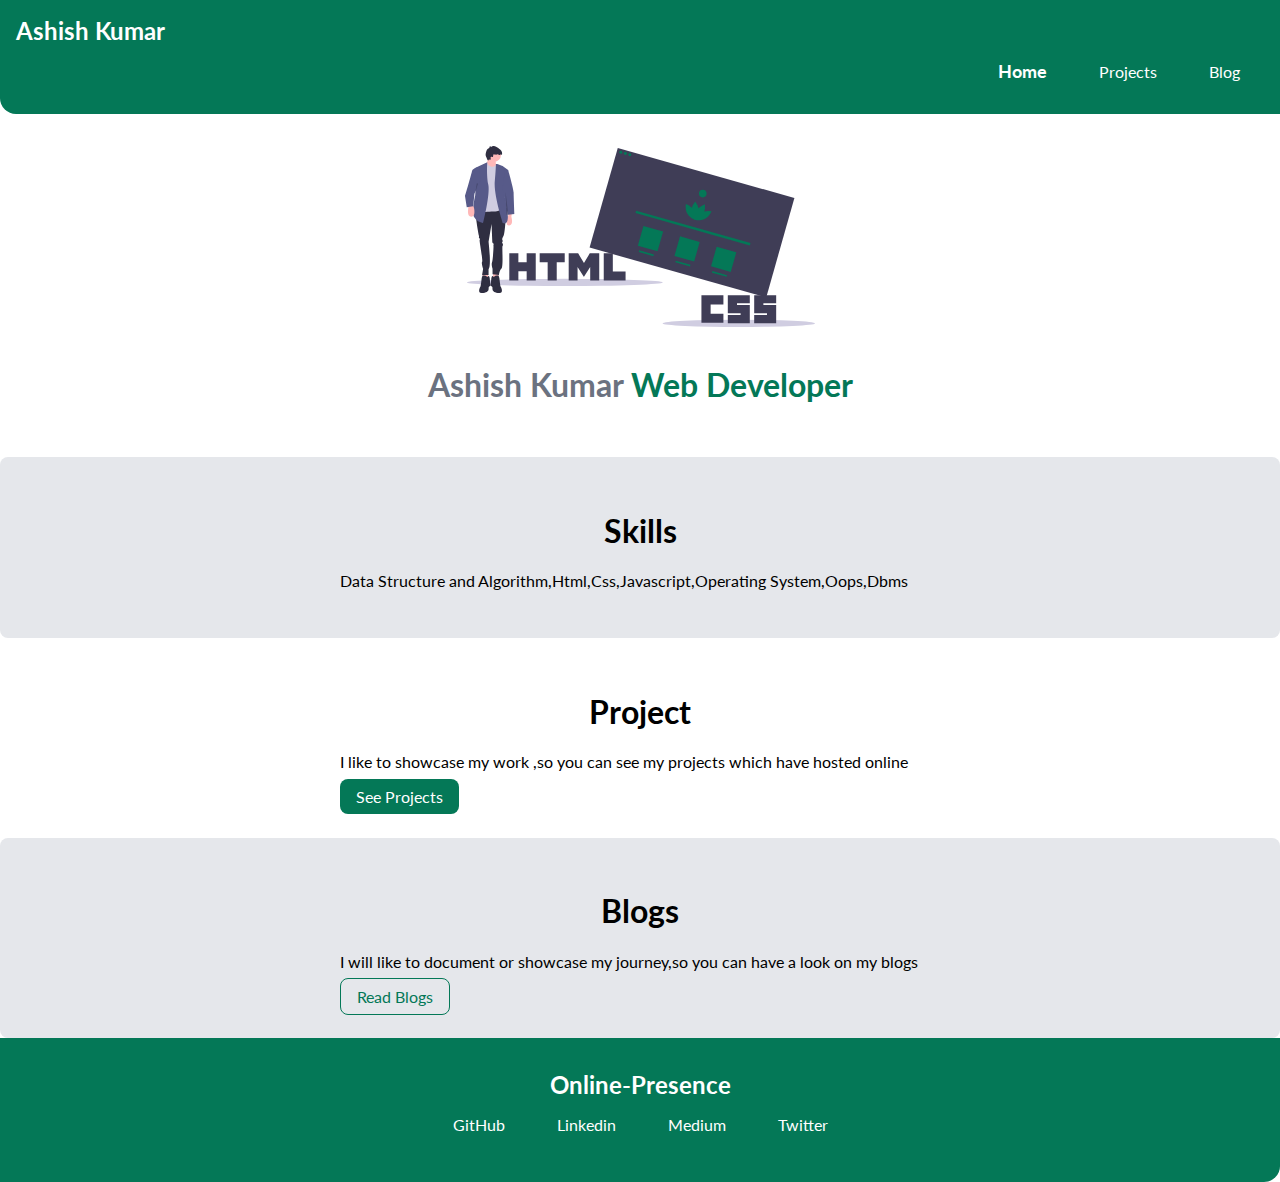
<file: index.html>
<!DOCTYPE html>
<html lang="en">
  <head>
    <meta charset="UTF-8" />
    <meta http-equiv="X-UA-Compatible" content="IE=edge" />
    <meta name="viewport" content="width=device-width, initial-scale=1.0" />
    <title>Home</title>
    <link href="styles.css" rel="stylesheet" />
  </head>
  <body>
    <nav class="navigation container">
      <div class="nav-brand">Ashish Kumar</div>
      <ul class="list-non-bullet nav-pills">
        <li class="list-item-inline">
          <a class="link link-active" href="">Home</a>
        </li>
        <li class="list-item-inline">
          <a class="link" href="/projects.html">Projects</a>
        </li>
        <li class="list-item-inline">
          <a class="link" href="/blogs.html">Blog</a>
        </li>
      </ul>
    </nav>
    <header class="hero">
      <img class="hero-img" src="images/hero.svg" />
      <h1 class="hero-heading">
        Ashish Kumar <span class="heading-inverted">Web Developer</span>
      </h1>
    </header>

    <section class="section ow">
      <div class="container container-center">
        <h1>Skills</h1>
        <p>
          Data Structure and Algorithm,Html,Css,Javascript,Operating
          System,Oops,Dbms
        </p>
      </div>
    </section>

    <section class="section">
      <div class="container container-center">
        <h1>Project</h1>
        <p>
          I like to showcase my work ,so you can see my projects which have
          hosted online
        </p>
        <a href="/projects.html" class="link link-primary">See Projects</a>
      </div>
    </section>

    <section class="section ow">
      <div class="container container-center">
        <h1>Blogs</h1>
        <p>
          I will like to document or showcase my journey,so you can have a look
          on my blogs
        </p>
        <a href="/blogs.html" class="link link-secondary">Read Blogs</a>
      </div>
    </section>
    <footer class="footer">
      <div class="footer-header">Online-Presence</div>
      <ul class="social-links list-non-bullet">
        <li class="list-item-inline">
          <a class="link" href="https://github.com/ashishnnnnn" target="_blank">
            GitHub
          </a>
        </li>
        <li class="list-item-inline">
          <a
            class="link"
            href="https://www.linkedin.com/in/ashish-kumar-41a205163/"
            target="_blank"
          >
            Linkedin
          </a>
        </li>
        <li class="list-item-inline">
          <a
            class="link"
            href="https://medium.com/@ashishnnnnn"
            target="_blank"
          >
            Medium
          </a>
        </li>
        <li class="list-item-inline">
          <a
            class="link"
            href="https://twitter.com/ASHISHK15345275"
            target="_blank"
          >
            Twitter
          </a>
        </li>
      </ul>
    </footer>
  </body>
</html>
</file>
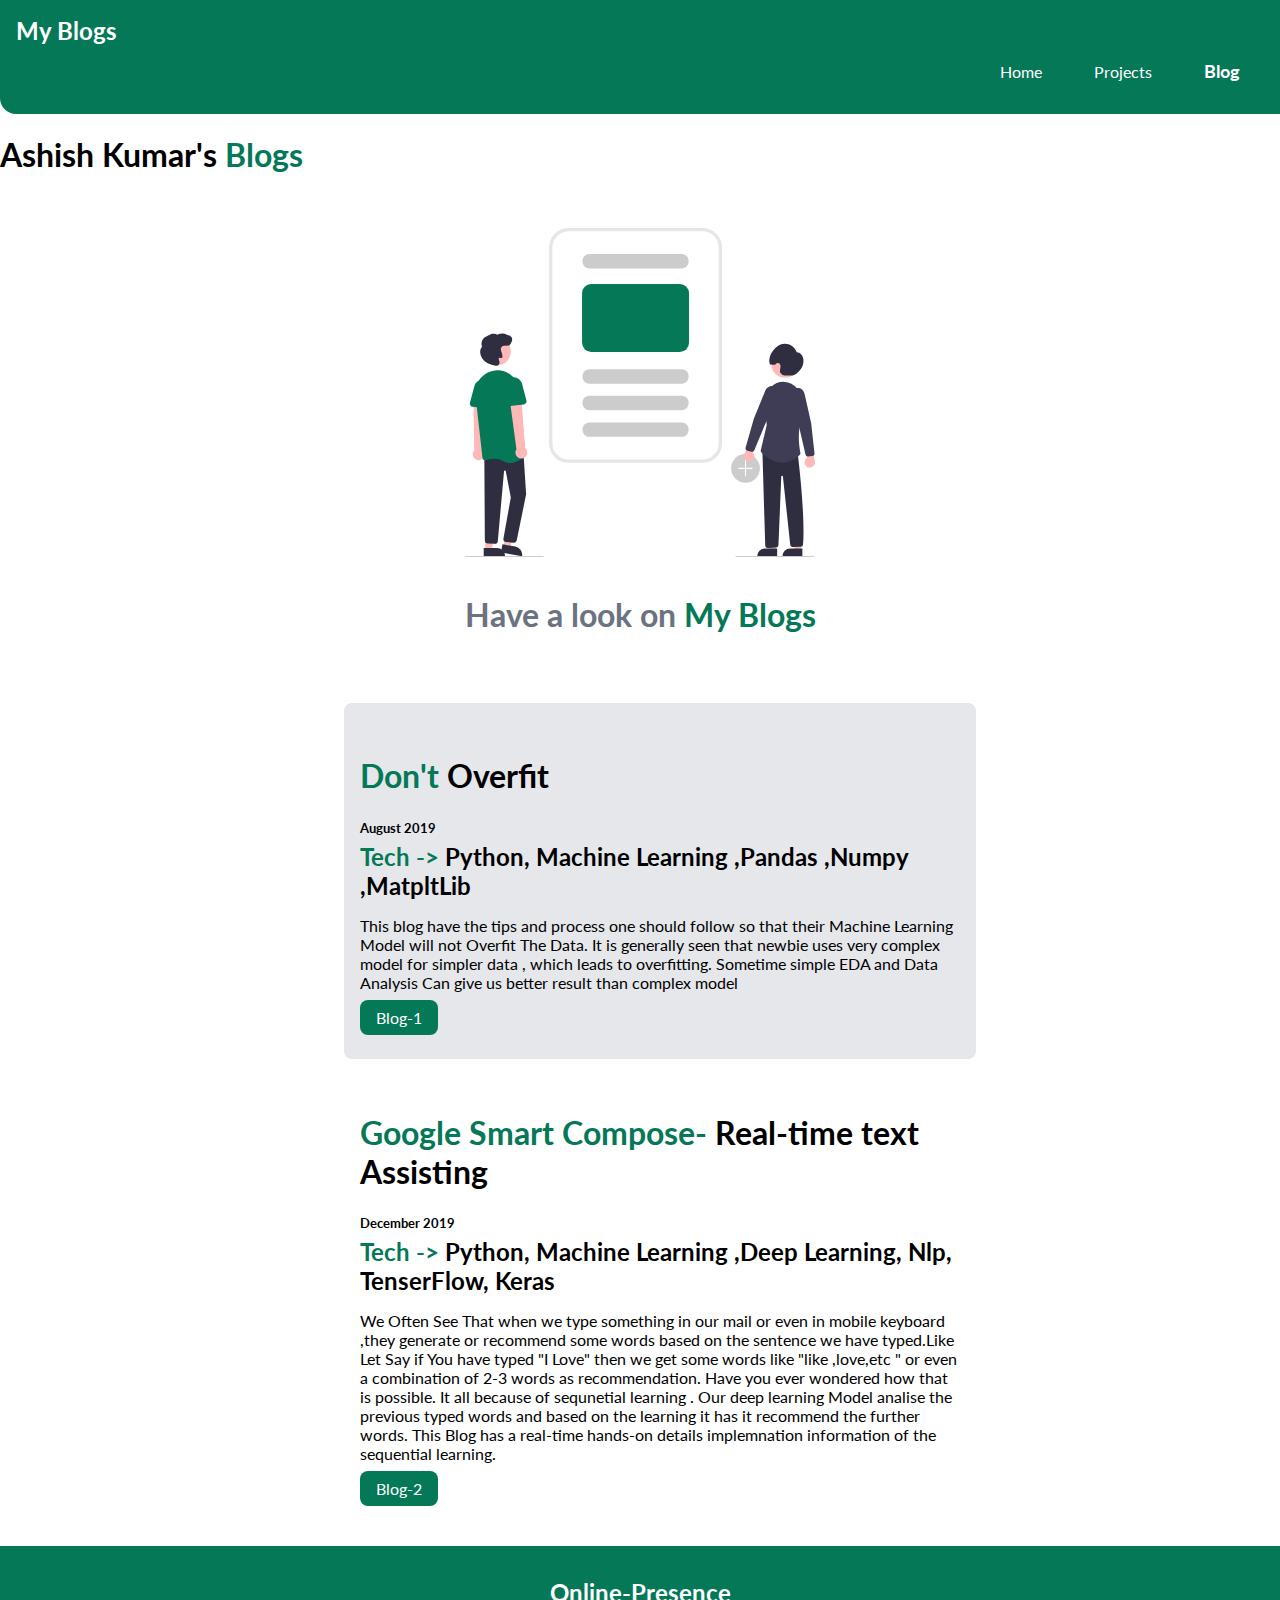
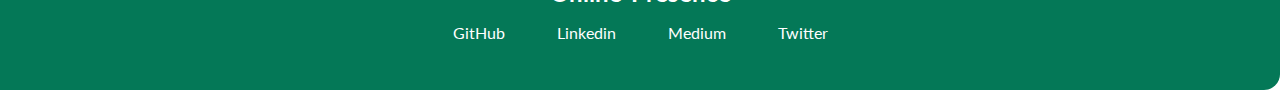
<file: blogs.html>
<!DOCTYPE html>
<html lang="en">
  <head>
    <meta charset="UTF-8" />
    <meta http-equiv="X-UA-Compatible" content="IE=edge" />
    <meta name="viewport" content="width=device-width, initial-scale=1.0" />
    <link href="styles.css" rel="stylesheet" />
    <title>Blogs</title>
  </head>
  <body>
    <nav class="navigation container">
      <div class="nav-brand">My Blogs</div>
      <ul class="list-non-bullet nav-pills">
        <li class="list-item-inline">
          <a class="link" href="/index.html">Home</a>
        </li>
        <li class="list-item-inline">
          <a class="link" href="/projects.html">Projects</a>
        </li>
        <li class="list-item-inline">
          <a class="link link-active" href="/">Blog</a>
        </li>
      </ul>
    </nav>
    <div class="blog">
      <h1 class="hero-heading">
        Ashish Kumar's <span class="heading-inverted">Blogs</span>
      </h1>
    </div>
    <div class="container container-center">
      <header class="hero">
        <img class="hero-img" src="images/blog.svg" />
        <h1 class="hero-heading">
          Have a look on<span class="heading-inverted"> My Blogs</span>
        </h1>
      </header>
    </div>
    <ul reversed class="list-non-bullet">
        <li class=>
            <div class="container container-center have-some-space ow">
                <h1><span class="heading-inverted">Don't</span> Overfit</h1>
                <small>August 2019</small>
                <div class="tech-stack"> <span class="heading-inverted">Tech -> </span>Python, Machine Learning ,Pandas ,Numpy ,MatpltLib</div>
                <div class="discription-about-blog">
                    <p class="details-of-blog">This blog have the tips and process one should follow so that their Machine Learning Model will not Overfit The Data. It is generally seen that newbie uses very complex model for simpler data , which leads to overfitting. Sometime simple EDA and Data Analysis Can give us better result than complex model</p>
                </div>
                <div class="Blog-link">
                    <a href ="https://medium.com/@ashishnnnnn/dont-overfit-focus-on-generalization-9420f36adbe" class="link link-primary" target="_blank">Blog-1 </a>
                </div>
            </div>
        </li>
        <li class=>
            <div class="container container-center have-some-space">
                <h1><span class="heading-inverted">Google Smart Compose- </span> Real-time text Assisting</h1>
                <small>December 2019</small>
                <div class="tech-stack"> <span class="heading-inverted">Tech -> </span>Python, Machine Learning ,Deep Learning, Nlp, TenserFlow, Keras</div>
                <div class="discription-about-blog">
                    <p class="details-of-blog">We Often See That when we type something in our mail or even in mobile keyboard ,they generate or recommend some words based on the sentence we have typed.Like Let Say if You have typed "I Love" then we get some words like "like ,love,etc " or even a combination of 2-3 words as recommendation.
                        Have you ever wondered how that is possible. It all because of sequnetial learning . Our deep learning Model analise the previous typed words and based on the learning it has it recommend the further words.
                        This Blog has a real-time hands-on details implemnation information of the sequential learning.
                    </p>
                </div>
                <div class="Blog-link">
                    <a href ="https://medium.com/@ashishnnnnn/google-smart-compose-real-time-text-assisting-a117987cd666" class="link link-primary" target="_blank">Blog-2 </a>
                </div>
            </div>
        </li>
    </ul>
    <footer class="footer">
        <div class="footer-header">
            Online-Presence
        </div>
        <ul class="social-links list-non-bullet">
            <li class="list-item-inline">
                <a class="link" href="https://github.com/ashishnnnnn" target="_blank">
                    GitHub
                </a>
            </li>
            <li class="list-item-inline">
                <a class="link" href="https://www.linkedin.com/in/ashish-kumar-41a205163/" target="_blank">
                    Linkedin
                </a>
            </li>
            <li class="list-item-inline">
                <a class="link" href="https://medium.com/@ashishnnnnn" target="_blank">
                    Medium
                </a>
            </li>
            <li class="list-item-inline">
                <a class="link" href="https://twitter.com/ASHISHK15345275" target="_blank">
                    Twitter
                </a>
            </li>
        </ul>
    </footer>    
  </body>
</html>
</file>
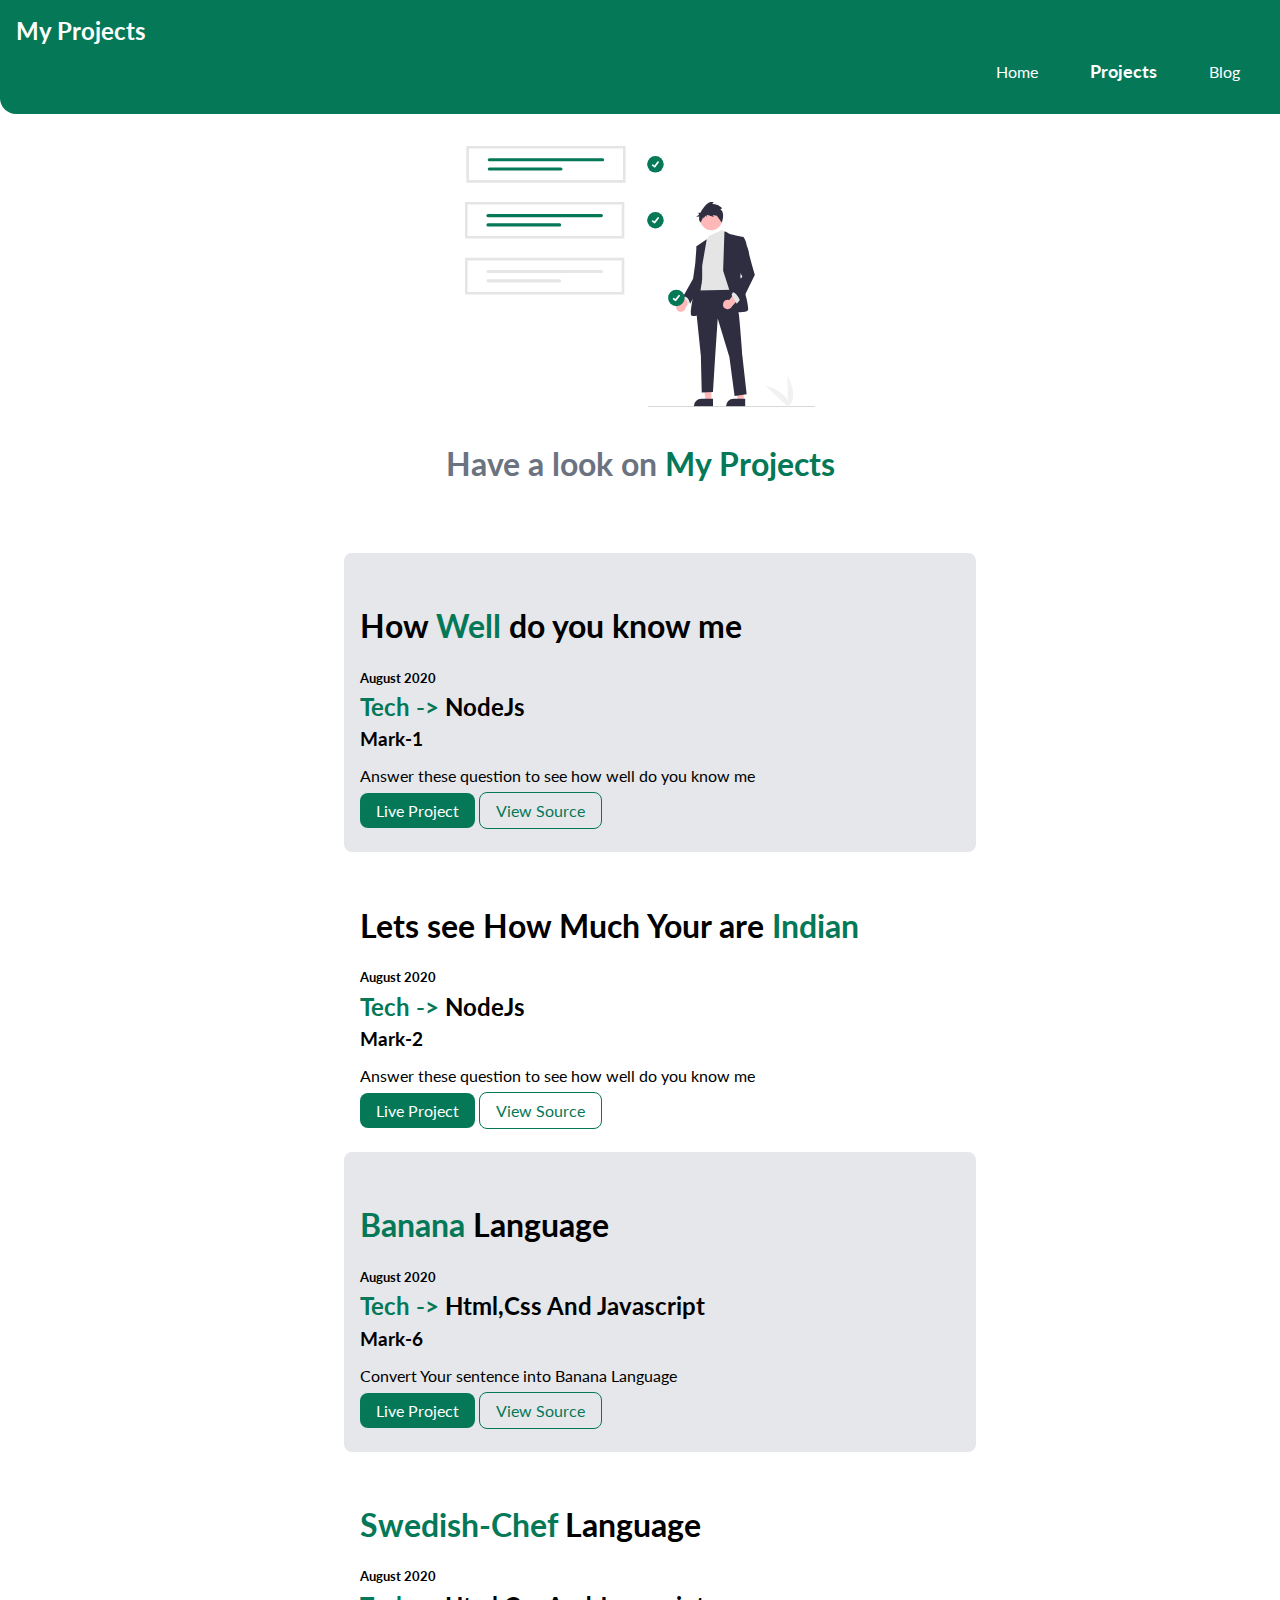
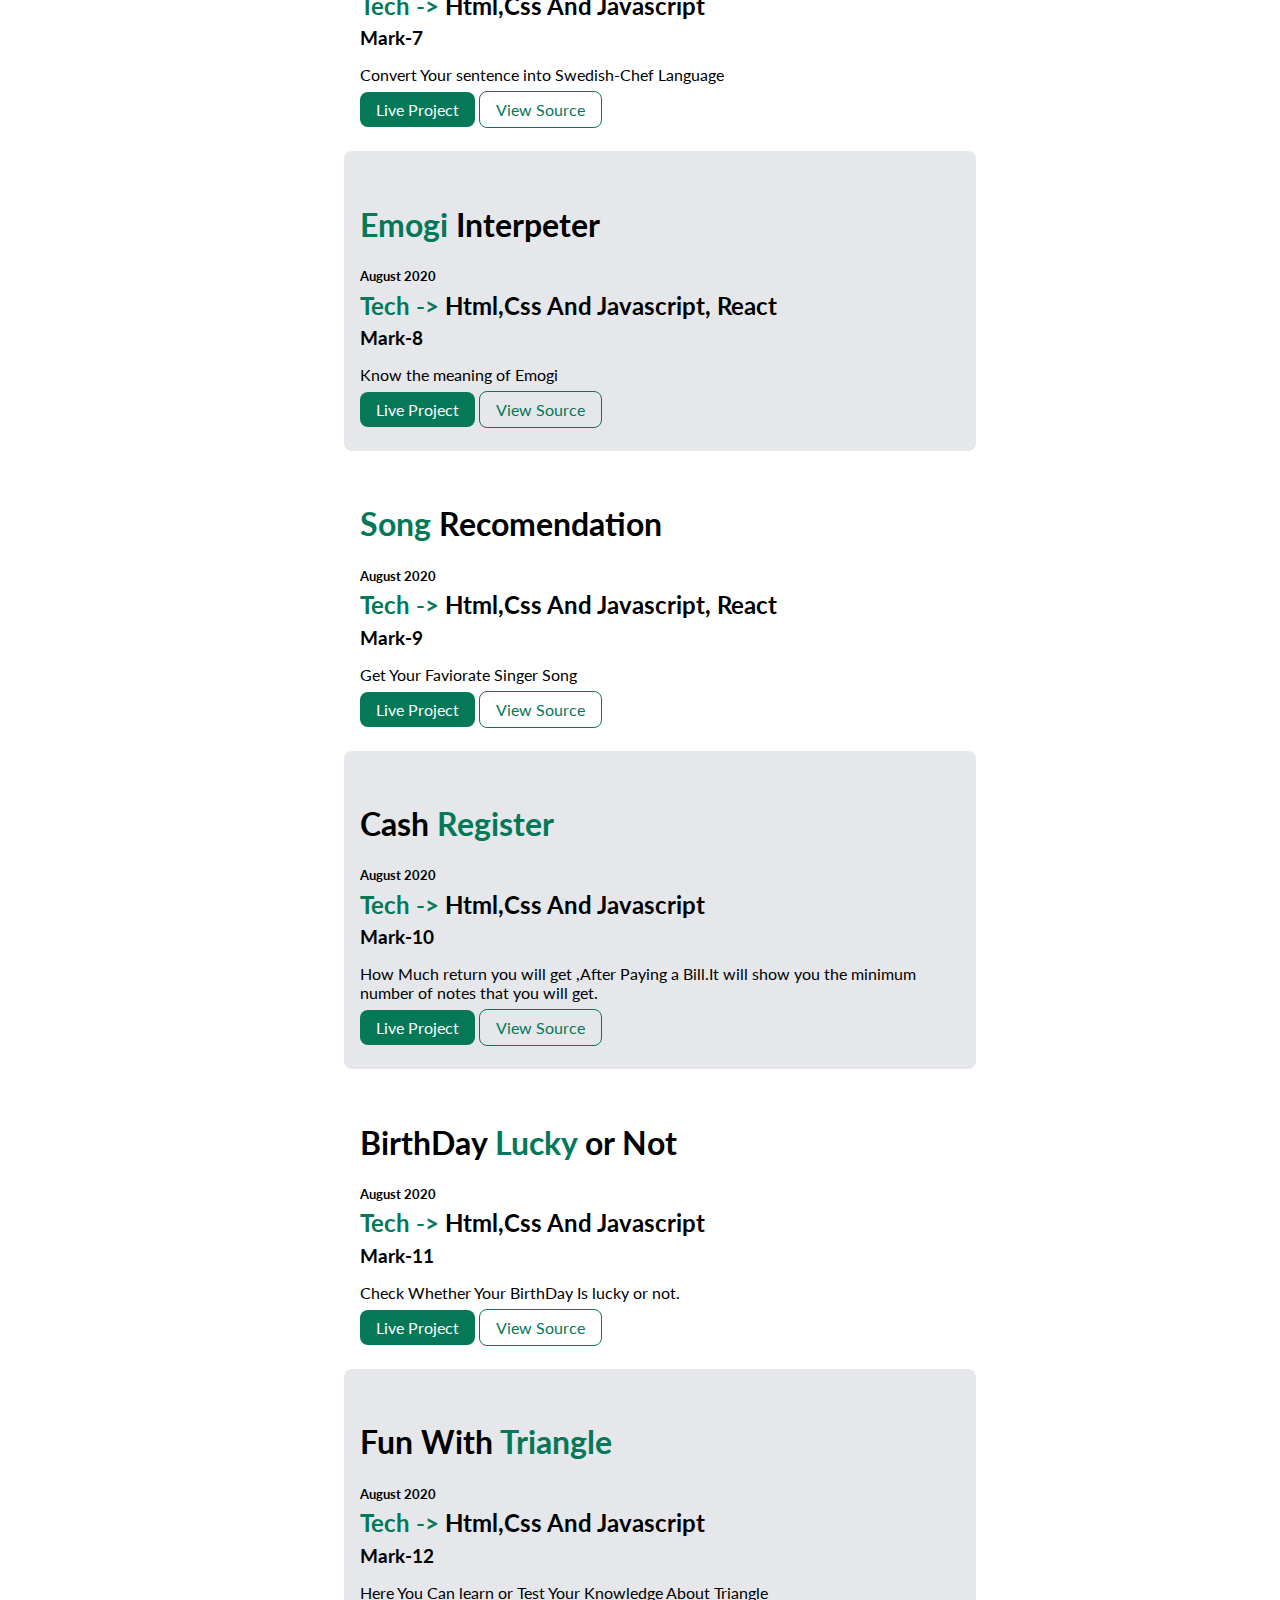
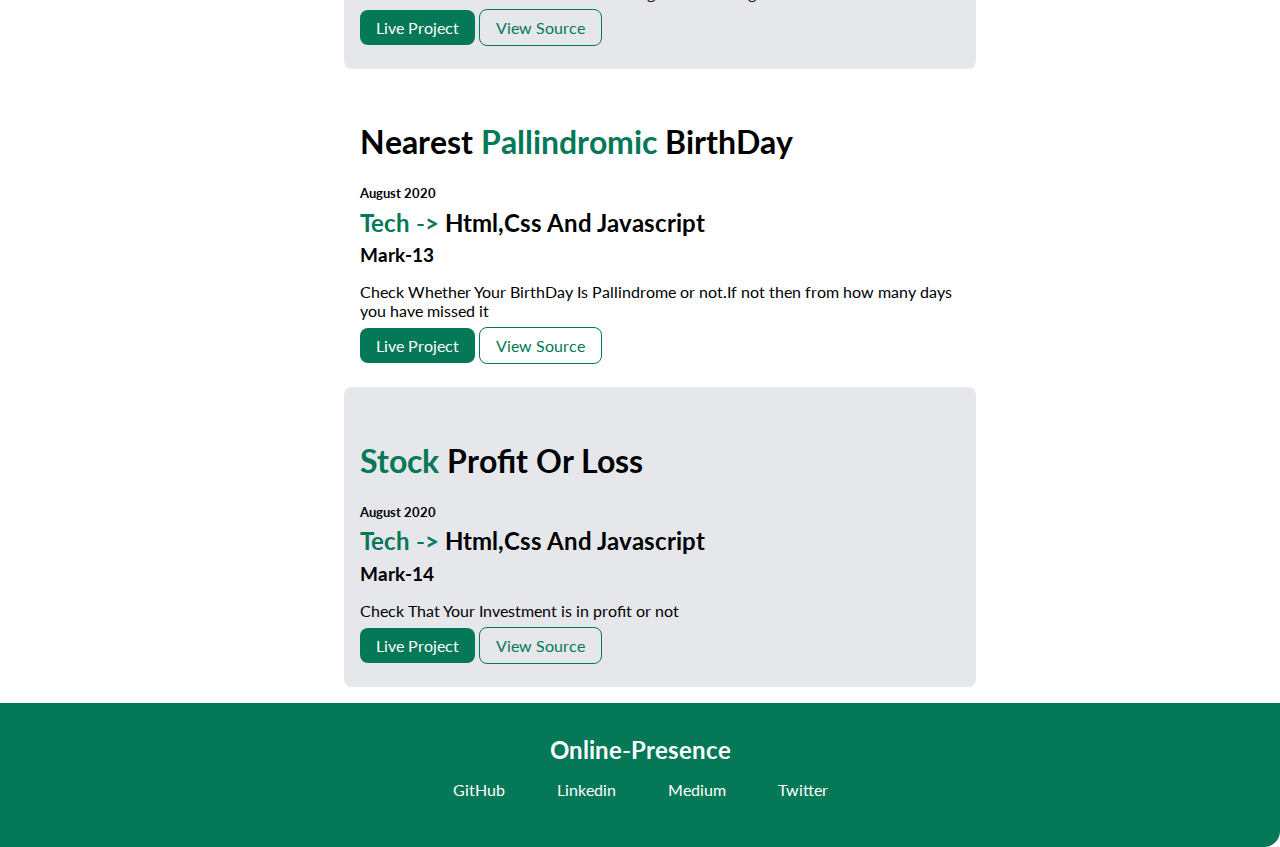
<file: projects.html>
<!DOCTYPE html>
<html lang="en">
<head>
    <meta charset="UTF-8">
    <meta http-equiv="X-UA-Compatible" content="IE=edge">
    <meta name="viewport" content="width=device-width, initial-scale=1.0">
    <title>Projects</title>
    <link href="styles.css" rel="stylesheet">
</head>
<body>
    <nav class="navigation container">
        <div class="nav-brand">My Projects</div>
        <ul class="list-non-bullet nav-pills">
            <li class="list-item-inline">
                <a class="link" href="/index.html">Home</a>
            </li>
            <li class="list-item-inline">
                <a class="link link-active" href="/">Projects</a>
            </li>
            <li class="list-item-inline">
                <a class="link" href="/blogs.html">Blog</a>
            </li>
        </ul>
    </nav>
    <div class="container container-center">
        <header class="hero">
            <img class="hero-img" src="images/project.svg">
            <h1 class="hero-heading">Have a look on<span class="heading-inverted"> My Projects</span></h1>
        </header>
    </div>

    <ul reversed class="list-non-bullet">
        <li class=>
            <div class="container container-center have-some-space ow">
                <h1>How <span class="heading-inverted">Well</span> do you know me</h1>
                <small>August 2020</small>
                <div class="tech-stack"> <span class="heading-inverted">Tech -> </span> NodeJs</div>
                <div class="mark">Mark-1</div>
                <p>Answer these question to see how well do you know me</p>
                <a href ="https://replit.com/@AshishKumar111/Changelater#index.jsembed=1&output=1" class="link link-primary" target="_blank">Live Project</a>
                <a href ="https://github.com/ashishnnnnn/How-well-you-know-me" class="link link-secondary" target="_blank">View Source</a>
            </div>
        </li>

        <li>
            <div class="container container-center have-some-space">
                <h1>Lets see How Much Your are <span class="heading-inverted">Indian</span></h1>
                <small>August 2020</small>
                <div class="tech-stack"> <span class="heading-inverted">Tech -> </span> NodeJs</div>
                <div class="mark">Mark-2</div>
                <p>Answer these question to see how well do you know me</p>
                <a href ="https://replit.com/@AshishKumar111/About-India-1#index.jsembed=1&output=1" class="link link-primary" target="_blank">Live Project</a>
                <a href ="https://github.com/ashishnnnnn/Quiz-About-India" class="link link-secondary" target="_blank">View Source</a>
            </div>
        </li>

        <li>
            <div class="container container-center have-some-space ow">
                <h1><span class="heading-inverted">Banana </span>Language</h1>
                <small>August 2020</small>
                <div class="tech-stack"> <span class="heading-inverted">Tech -> </span> Html,Css And Javascript</div>
                <div class="mark">Mark-6</div>
                <p>Convert Your sentence into Banana Language</p>
                <a href ="https://translate-2to-banana.netlify.app/" class="link link-primary" target="_blank">Live Project</a>
                <a href ="https://github.com/ashishnnnnn/banana-speak" class="link link-secondary" target="_blank">View Source</a>
            </div>
        </li>

        <li>
            <div class="container container-center have-some-space">
                <h1><span class="heading-inverted">Swedish-Chef </span>Language</h1>
                <small>August 2020</small>
                <div class="tech-stack"> <span class="heading-inverted">Tech -> </span> Html,Css And Javascript</div>
                <div class="mark">Mark-7</div>
                <p>Convert Your sentence into Swedish-Chef Language</p>
                <a href ="https://swedish-chef-translation.netlify.app/" class="link link-primary" target="_blank">Live Project</a>
                <a href ="https://github.com/ashishnnnnn/swedish-chef-speak" class="link link-secondary" target="_blank">View Source</a>
            </div>
        </li>

        <li>
            <div class="container container-center have-some-space ow">
                <h1><span class="heading-inverted">Emogi </span>Interpeter</h1>
                <small>August 2020</small>
                <div class="tech-stack"> <span class="heading-inverted">Tech -> </span> Html,Css And Javascript, React</div>
                <div class="mark">Mark-8</div>
                <p>Know the meaning of Emogi</p>
                <a href ="https://brmch.csb.app/" class="link link-primary" target="_blank">Live Project</a>
                <a href ="https://github.com/ashishnnnnn/Emogi-interpeter/tree/main" class="link link-secondary" target="_blank">View Source</a>
            </div>
        </li>

        <li>
            <div class="container container-center have-some-space">
                <h1><span class="heading-inverted">Song </span>Recomendation</h1>
                <small>August 2020</small>
                <div class="tech-stack"> <span class="heading-inverted">Tech -> </span> Html,Css And Javascript, React</div>
                <div class="mark">Mark-9</div>
                <p>Get Your Faviorate Singer Song</p>
                <a href ="https://0csbj.csb.app/" class="link link-primary" target="_blank">Live Project</a>
                <a href ="https://github.com/ashishnnnnn/Singer-Song-Recommendation" class="link link-secondary" target="_blank">View Source</a>
            </div>
        </li>

        <li>
            <div class="container container-center have-some-space ow">
                <h1>Cash <span class="heading-inverted">Register </span></h1>
                <small>August 2020</small>
                <div class="tech-stack"> <span class="heading-inverted">Tech -> </span> Html,Css And Javascript</div>
                <div class="mark">Mark-10</div>
                <p>How Much return you will get ,After Paying a Bill.It will show you the minimum number of notes that you will get.</p>
                <a href ="https://cash-return-manager.netlify.app/" class="link link-primary" target="_blank">Live Project</a>
                <a href ="https://github.com/ashishnnnnn/Cash-Manager-Register" class="link link-secondary" target="_blank">View Source</a>
            </div>
        </li>

        <li>
            <div class="container container-center have-some-space">
                <h1>BirthDay<span class="heading-inverted"> Lucky </span>or Not</h1>
                <small>August 2020</small>
                <div class="tech-stack"> <span class="heading-inverted">Tech -> </span> Html,Css And Javascript</div>
                <div class="mark">Mark-11</div>
                <p>Check Whether Your BirthDay Is lucky or not.</p>
                <a href ="https://luckyy-birthday-or-not.netlify.app/" class="link link-primary" target="_blank">Live Project</a>
                <a href ="https://github.com/ashishnnnnn/is-your-birthday-lucky" class="link link-secondary" target="_blank">View Source</a>
            </div>
        </li>

        <li>
            <div class="container container-center have-some-space ow">
                <h1>Fun With <span class="heading-inverted">Triangle </span></h1>
                <small>August 2020</small>
                <div class="tech-stack"> <span class="heading-inverted">Tech -> </span> Html,Css And Javascript</div>
                <div class="mark">Mark-12</div>
                <p>Here You Can learn or Test Your Knowledge About Triangle</p>
                <a href ="https://test-your-traingle-knowledge.netlify.app/" class="link link-primary" target="_blank">Live Project</a>
                <a href ="https://github.com/ashishnnnnn/fun-with-triangle" class="link link-secondary" target="_blank">View Source</a>
            </div>
        </li>

        <li>
            <div class="container container-center have-some-space">
                <h1>Nearest<span class="heading-inverted"> Pallindromic </span>BirthDay</h1>
                <small>August 2020</small>
                <div class="tech-stack"> <span class="heading-inverted">Tech -> </span> Html,Css And Javascript</div>
                <div class="mark">Mark-13</div>
                <p>Check Whether Your BirthDay Is Pallindrome or not.If not then from how many days you have missed it</p>
                <a href ="https://make-your-birthday-pallindrome.netlify.app/" class="link link-primary" target="_blank">Live Project</a>
                <a href ="https://github.com/ashishnnnnn/is-your-birthday-pallindrome" class="link link-secondary" target="_blank">View Source</a>
            </div>
        </li>

        <li>
            <div class="container container-center have-some-space ow">
                <h1><span class="heading-inverted">Stock </span>Profit Or Loss</h1>
                <small>August 2020</small>
                <div class="tech-stack"> <span class="heading-inverted">Tech -> </span> Html,Css And Javascript</div>
                <div class="mark">Mark-14</div>
                <p>Check That Your Investment is in profit or not</p>
                <a href ="https://profit-yaa-loss.netlify.app/" class="link link-primary" target="_blank">Live Project</a>
                <a href ="https://github.com/ashishnnnnn/profit-or-loss" class="link link-secondary" target="_blank">View Source</a>
            </div>
        </li>

    </ul>
    <footer class="footer">
        <div class="footer-header">
            Online-Presence
        </div>
        <ul class="social-links list-non-bullet">
            <li class="list-item-inline">
                <a class="link" href="https://github.com/ashishnnnnn" target="_blank">
                    GitHub
                </a>
            </li>
            <li class="list-item-inline">
                <a class="link" href="https://www.linkedin.com/in/ashish-kumar-41a205163/" target="_blank">
                    Linkedin
                </a>
            </li>
            <li class="list-item-inline">
                <a class="link" href="https://medium.com/@ashishnnnnn" target="_blank">
                    Medium
                </a>
            </li>
            <li class="list-item-inline">
                <a class="link" href="https://twitter.com/ASHISHK15345275" target="_blank">
                    Twitter
                </a>
            </li>
        </ul>
    </footer>

</body>
</html>
</file>
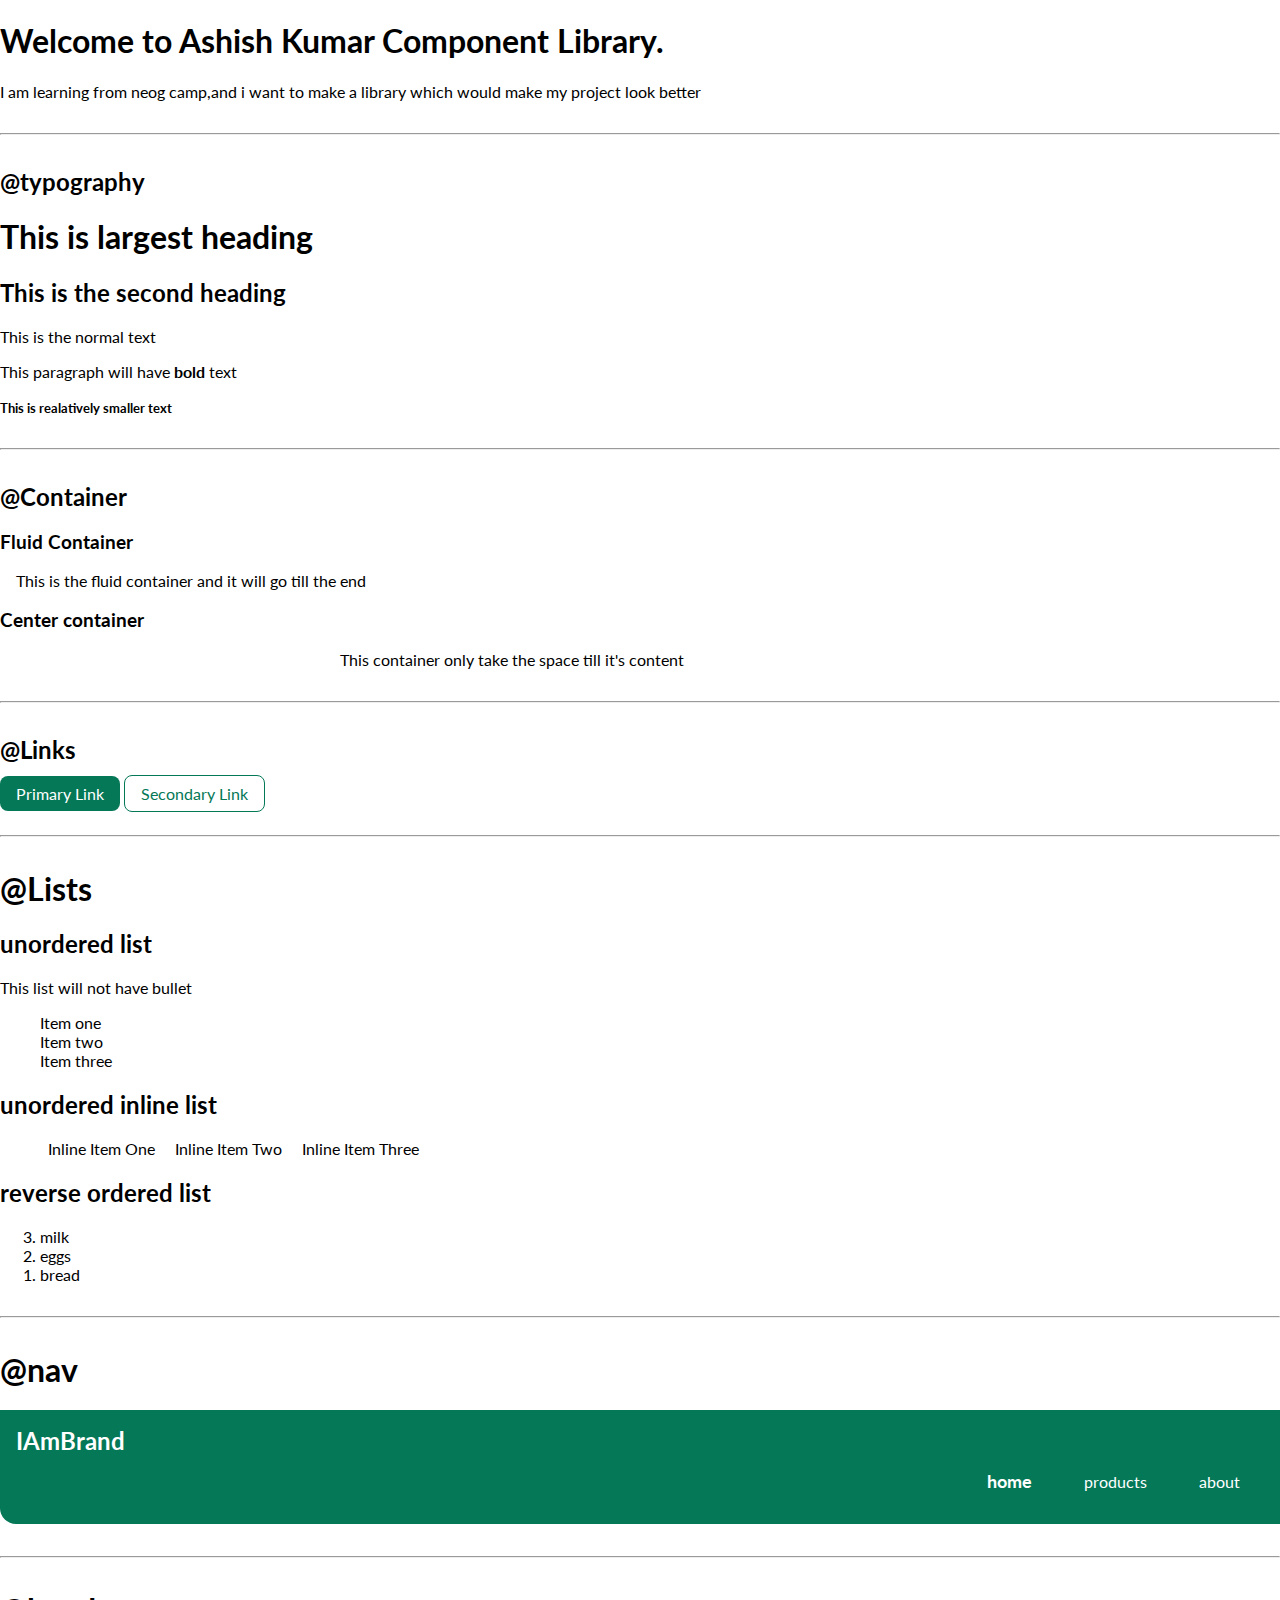
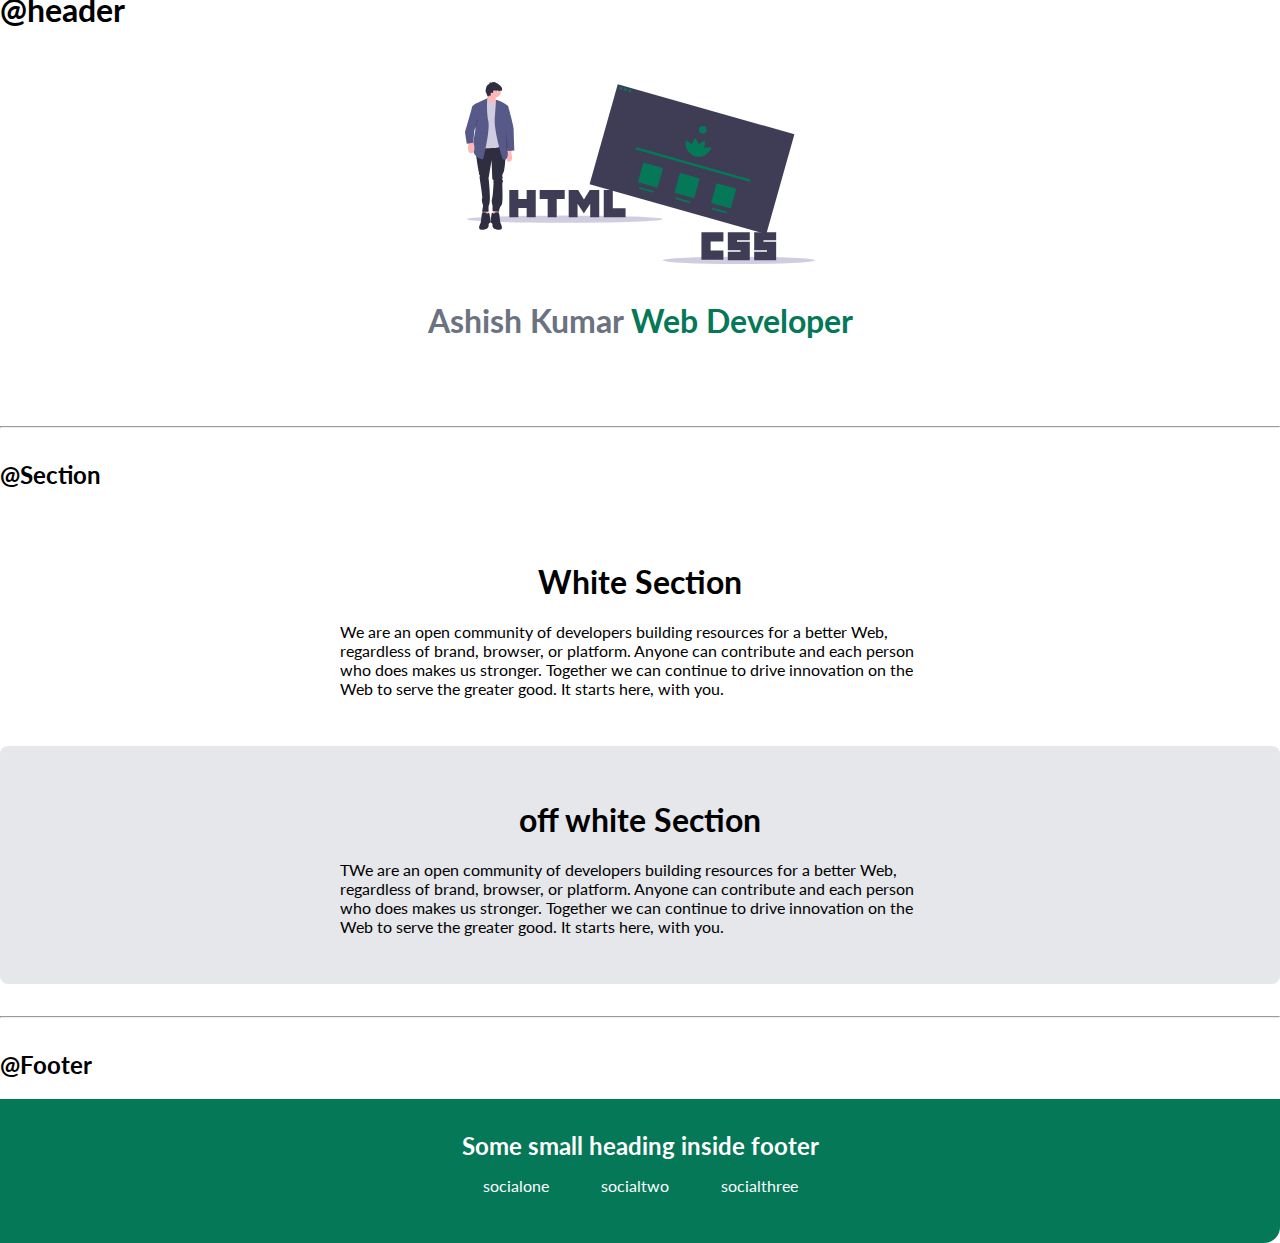
<file: lib/components.html>
<!DOCTYPE html>
<html lang="en">
<head>
    <meta charset="UTF-8">
    <meta http-equiv="X-UA-Compatible" content="IE=edge">
    <meta name="viewport" content="width=device-width, initial-scale=1.0">
    <title>Component Library</title>
    <link href="/styles.css" rel="stylesheet">
</head>
<body>
    <h1 >Welcome to Ashish Kumar Component Library.</h1>
    <p>I am learning from neog camp,and i want to make a library which would make my project look better</p>
    <hr>

    <h2>@typography</h2>
    <h1>This is largest heading</h1>
    <h2>This is the second heading</h2>
    <p>This is the normal text</p>
    <p>This paragraph will have <strong>bold</strong> text</p>
    <small>This is realatively smaller text</small>

    <hr>
    <h2>@Container</h2>
    <h3>Fluid Container</h3>
    <div class="container">This is the fluid container and it will go till the end</div>
    <h3>Center container</h3>
    <div class="container container-center">This container only take the space till it's content</div>
    <hr>
    <h2>@Links</h2>
    <a href ="/" class="link link-primary">Primary Link</a>
    <a href ="/" class="link link-secondary">Secondary Link</a>

    <hr>

    <h1>@Lists</h1>

    <h2>unordered list</h2>
    <p>This list will not have bullet</p>
    <ul class="list-non-bullet">
        <li>Item one</li>
        <li>Item two</li>
        <li>Item three</li>
    </ul>

    <h2>unordered inline list</h2>
    <ul class="list-non-bullet">
        <li class="list-item-inline">Inline Item One</li>
        <li class="list-item-inline">Inline Item Two</li>
        <li class="list-item-inline">Inline Item Three</li>
    </ul>

    <h2>reverse ordered list</h2>
    <ol reversed>
        <li>milk</li>
        <li>eggs</li>
        <li>bread</li>
    </ol>

    <hr>

    <h1>@nav</h1>
    <nav class="navigation container">
        <div class="nav-brand">IAmBrand</div>
        <ul class="list-non-bullet nav-pills">
            <li class="list-item-inline">
                <a class="link link-active" href="\">home</a>
            </li>
            <li class="list-item-inline">
                <a class="link" href="\">products</a>
            </li>
            <li class="list-item-inline">
                <a class="link" href="\">about</a>
            </li>
        </ul>
    </nav>    

    <hr>
    <h1>@header</h1>
    <header class="hero">
        <img class="hero-img" src="/images/hero.svg">
        <h1 class="hero-heading">Ashish Kumar <span class="heading-inverted">Web Developer</span></h1>
    </header>

    <hr>
    <h2>@Section</h2>
    <section class="section">
        <div class="container container-center">
            <h1>White Section</h1>
            <p>We are an open community of developers building resources for a better Web, regardless of brand, browser, or platform. Anyone can contribute and each person who does makes us stronger. Together we can continue to drive innovation on the Web to serve the greater good. It starts here, with you.</p>
        </div>
    </section>
    <section class="section ow">
        <div class="container container-center">
            <h1>off white Section</h1>
            <p>TWe are an open community of developers building resources for a better Web, regardless of brand, browser, or platform. Anyone can contribute and each person who does makes us stronger. Together we can continue to drive innovation on the Web to serve the greater good. It starts here, with you.</p>
        </div>
    </section>

    <hr>
    <h2>@Footer</h2>
    <footer class="footer">
        <div class="footer-header">
            Some small heading inside footer
        </div>
        <ul class="social-links list-non-bullet">
            <li class="list-item-inline">
                <a class="link" href="/">
                    socialone
                </a>
            </li>
            <li class="list-item-inline">
                <a class="link" href="/">
                    socialtwo
                </a>
            </li>
            <li class="list-item-inline">
                <a class="link" href="/">
                    socialthree
                </a>
            </li>
        </ul>
    </footer>

</body>
</html>
</file>
<file: styles.css>
@import url('https://fonts.googleapis.com/css2?family=Lato:ital,wght@0,400;1,700&display=swap');

:root{
    --primary-color:#047857;
    --off-white:#E5E7EB;
    --dark-grey:#6B7280;
}

hr{
    margin:2rem 0rem;
}

body{
    font-family: 'Lato', sans-serif;
    margin: 0px;
}

.container{
    padding: 0rem 1rem;
}

.container-center{
    max-width: 600px;
    margin: auto;
}

.link{
    text-decoration: none;
    padding: 0.5rem 1rem;
}

.link-primary{
    background-color:var(--primary-color);
    border-radius: 0.5rem;
    color: white;
    
}

.link-secondary{
    color:var(--primary-color);
    border: 1px solid var(--primary-color);
    border-radius: 0.5rem;
}

.list-non-bullet{
    list-style: none;
}

.list-item-inline{
    display: inline;
    padding: 0rem 0.5rem;
}

.navigation{
    background-color:var(--primary-color);
    color: white;
    padding: 1rem;
    border-bottom-left-radius: 1rem;
}

.navigation .link{
    color: white;
}

.navigation .nav-brand{
    font-weight: bold;
    font-size: 1.5rem;
}

.navigation .nav-pills{
    text-align: right;
}

.navigation .link-active{
    font-weight: bold;
    font-size: 1.1rem;
}

/**header**/

.hero{
    padding: 2rem;
}

.hero .hero-img{
    max-width: 350px;
    display: block;
    margin: auto;
}

.hero .hero-heading{
    color: var(--dark-grey);
    padding-top: 1rem;
    text-align: center;
}

/* .hero .hero-heading .heading-inverted{
    color: var(--primary-color);
} */

.heading-inverted{
    color: var(--primary-color);
}

/**Section**/

.section h1{
    text-align: center;
}

.section{
    padding: 2rem;
}

.ow{
    background-color: var(--off-white);
    border-radius: 0.5rem;
}

/**footer**/
.footer{
    background-color: var(--primary-color);
    padding: 2rem 1rem;
    text-align: center;
    color: white;
    border-bottom-right-radius: 1rem;
}

.footer .link{
    color: white;
}

.footer-header{
    font-size: 1.5rem;
    font-weight: bold;
}

.footer ul{
    padding-inline-start: 0px;
}

/*Projects*/

.have-some-space{
    padding-top: 2rem;
    padding-bottom: 2rem;
}

/*tech-stack and marks*/
.tech-stack{
    font-size: 1.5rem;
    font-weight: bold;
    margin-top: 0.4rem;
}

.mark{
    font-size: 1.2rem;
    font-weight: bold;
    margin-top: 0.4rem;
}

small{
    font-weight: bold;
}
</file>
